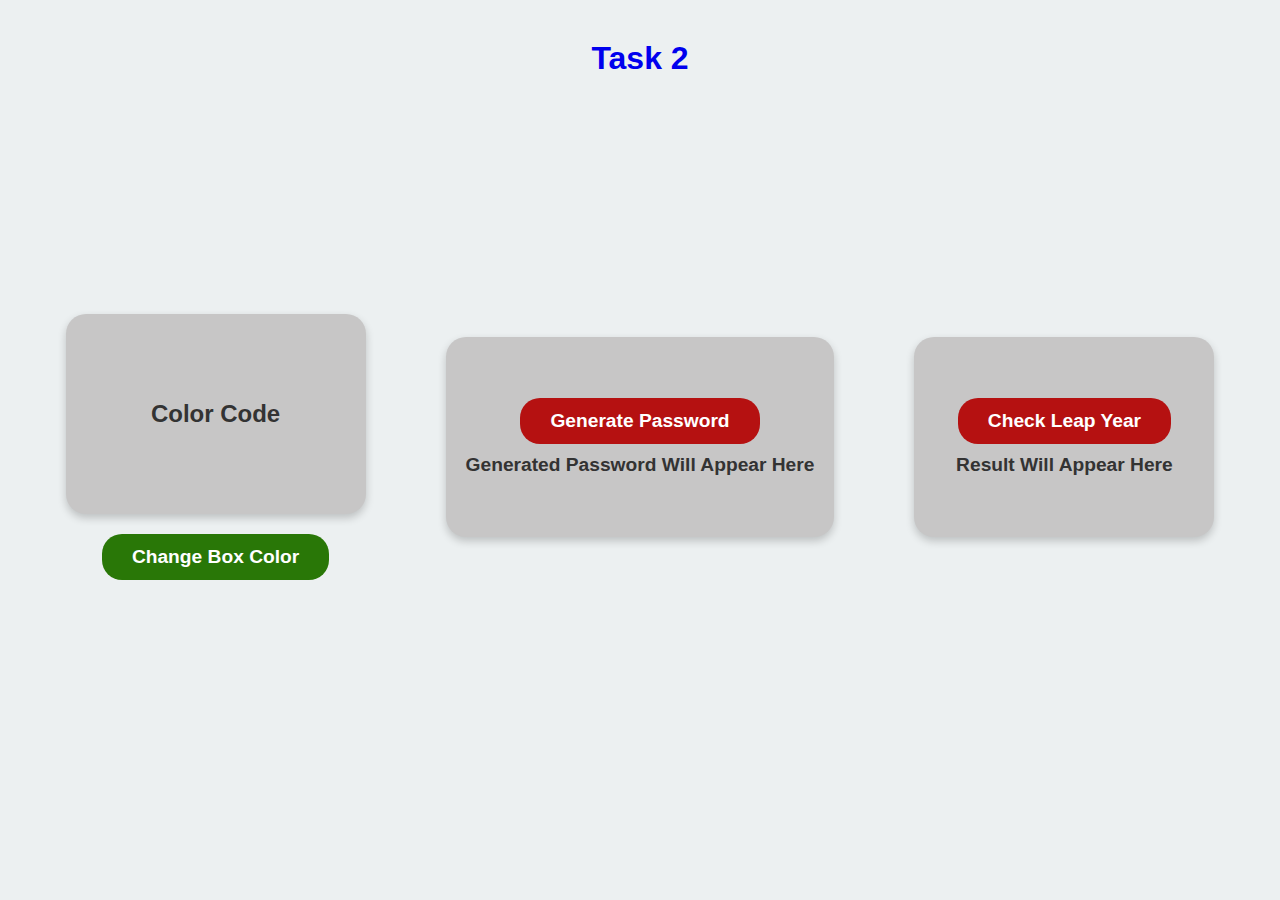
<file: index.html>
<!DOCTYPE html>
<html lang="en">

<head>
  <meta charset="UTF-8">
  <meta name="viewport" content="width=device-width, initial-scale=1.0">
  <title>JavaScript Assignments</title>
  <link rel="stylesheet" href="./styles.css">
</head>

<body>
  <h1 class="link"><a href="./task.html">Task 2</a></h1>
  <div class="container">
    <div class="main">
      <div id="box">
        <h1 id="color-code">Color Code</h1>
      </div>
      <button class="btn" onclick="ChangeColor()">Change Box Color</button>
    </div>

    <div class="main-2">
      <div class="box-2">
        <button class="btn-2" onclick="GeneratePassword()">Generate Password</button>
        <p id="generatedpass">Generated Password Will Appear Here</p>
      </div>
    </div>

    <div class="main-2">
      <div class="box-2">
        <button class="btn-2" onclick="CheckLeap()">Check Leap Year</button>
        <p id="generatedyears">Result Will Appear Here</p>
      </div>
    </div>



   

  </div>
  <script src="./script.js"></script>
</body>

</html>
</file>
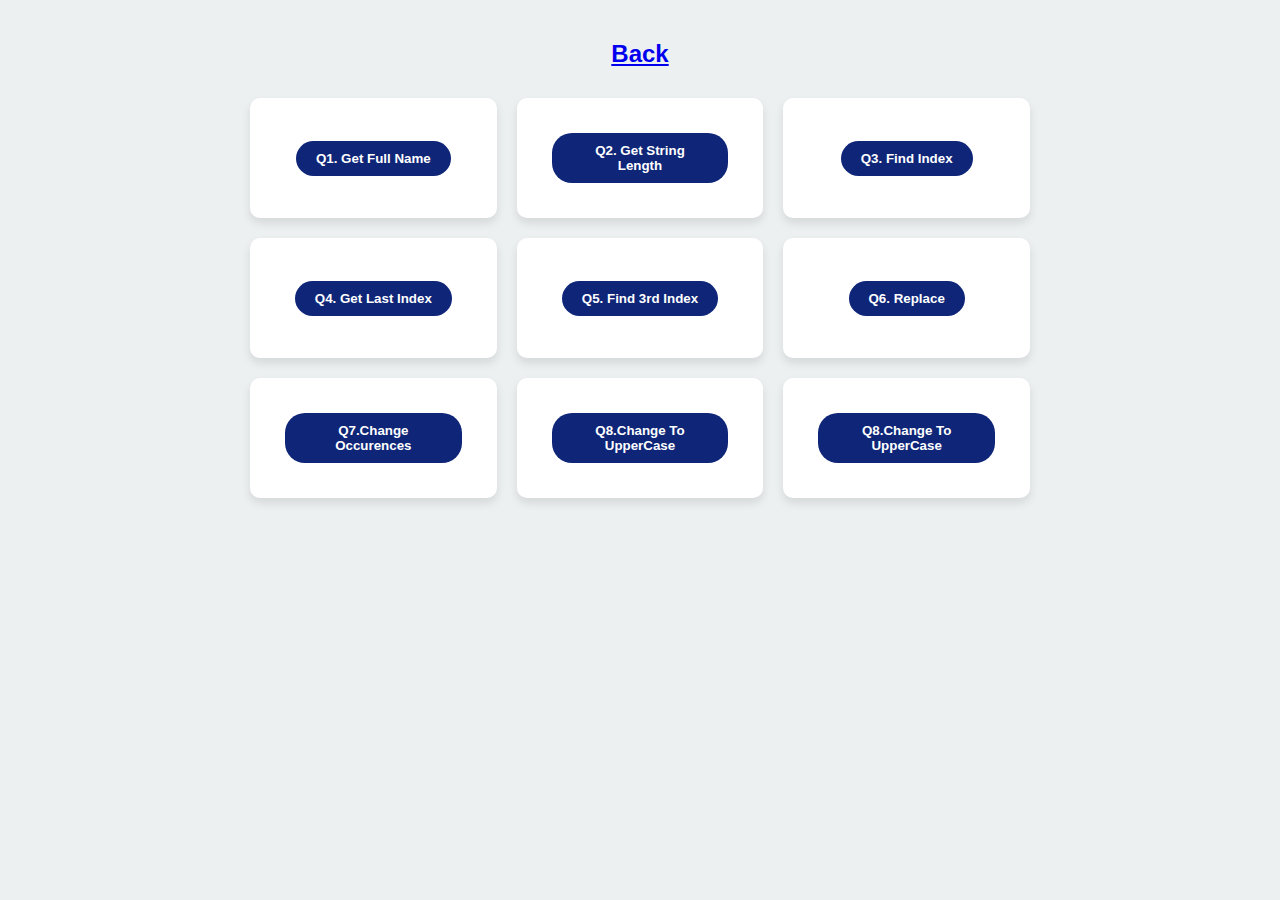
<file: task.html>
<!DOCTYPE html>
<html lang="en">
<head>
  <meta charset="UTF-8">
  <meta name="viewport" content="width=device-width, initial-scale=1.0">
  <title>Task</title>
  <link rel="stylesheet" href="./styles.css">
</head>
<body>
    <h2><a href="./index.html">Back</a></h2>
    
    <div class="container-2">
      <div class="box">
        <button onclick="GetFullName()" class="btn-4">Q1. Get Full Name</button>
      </div>
      <div class="box">
        <button onclick="stringLength()" class="btn-4">Q2. Get String Length</button>
      </div>
      <div class="box">
        <button onclick="findIndex()" class="btn-4">Q3. Find Index</button>
      </div>
      <div class="box">
        <button onclick="lastIndex()" class="btn-4">Q4. Get Last Index</button>
      </div>
      <div class="box">
        <button onclick="find3rdIndex()" class="btn-4">Q5. Find 3rd Index</button>
      </div>
      <div class="box">
        <button onclick="replace()" class="btn-4">Q6. Replace</button>
      </div>
      <div class="box">
        <button onclick="occurrences()" class="btn-4">Q7.Change Occurences</button>
      </div>
      <div class="box">
        <button onclick="upperCase()" class="btn-4">Q8.Change To UpperCase</button>
      </div>
      <div class="box">
        <button onclick="upperCase()" class="btn-4">Q8.Change To UpperCase</button>
      </div>  
    </div>
      
    
    <script src="./script.js"></script>
</body>
</html>
</file>
<file: styles.css>
* {
  margin: 0px;
  padding: 0;
  box-sizing: border-box;
  font-family: 'Segoe UI', Tahoma, Geneva, Verdana, sans-serif;
}

.link a {
  text-decoration: none;
}

.link {
  padding-top: 20px;
  text-align: center;
}

body {
  background-color: #f4f4f9;
}

.container {
  display: flex;
  justify-content: center;
  align-items: center;
  height: 80vh;
}

.main,
.main-2 {
  display: flex;
  flex-direction: column;
  align-items: center;
  justify-content: center;
  text-align: center;
  margin: 20px;
}

#box {
  margin: 20px;
  border-radius: 20px;
  padding: 20px;
  width: 300px;
  height: 200px;
  background-color: #c7c6c6;
  display: flex;
  flex-direction: column;
  justify-content: center;
  align-items: center;
  transition: all ease 0.3s;
  cursor: pointer;
  box-shadow: 0 4px 8px rgba(0, 0, 0, 0.2);
}

.box-2 {
  box-sizing: border-box;
  margin: 20px;
  border-radius: 20px;
  padding: 20px;
  min-width: 300px;
  height: 200px;
  background-color: #c7c6c6;
  display: flex;
  flex-direction: column;
  justify-content: center;
  align-items: center;
  transition: all ease 0.3s;
  cursor: pointer;
  box-shadow: 0 4px 8px rgba(0, 0, 0, 0.2);
  word-wrap: break-word;
  overflow-wrap: break-word;
  text-align: center;
}

.box-2 p {
  margin-top: 10px;
}

#box {
  background-color: #c7c6c6;
}

#box:hover {
  box-shadow: 0 6px 16px rgba(0, 0, 0, 0.2);
  transform: scale(1.05);
}

.btn,
.btn-2 {
  background-color: #297707;
  border: none;
  border-radius: 20px;
  padding: 12px 30px;
  font-size: 1.2em;
  color: white;
  font-weight: 600;
  cursor: pointer;
  transition: transform 0.3s ease;
}

.btn:hover,
.btn-2:hover,
.btn-3:hover {
  transform: scale(1.08);
}

.btn-2 {
  background-color: #b51111;
}
.btn-3{
  margin:20px 40px;
  border: none;
  border-radius: 20px;
  padding: 8px 20px;
  font-size: 1.2em;
  color: white;
  font-weight: 600;
  cursor: pointer;
  transition: transform 0.3s ease;
  background-color: #0e2578;
}
.box-2 p {
  font-size: 1.2em;
  color: #333;
  font-weight: bold;
}

#color-code {
  font-size: 1.5em;
  font-weight: bold;
  color: #333;
}

/*Css For Task Page*/

h2{
  text-align: center;
  padding-top: 20px;
}
.question{
  text-align: start;
  color: #333;
}

#name{
margin-left: 20px;
}

.btn-4{
  margin: 10px;
  border-radius: 20px;
  font-weight:bold;
  color: #fff;
  padding: 10px 20px;
  text-align: center;
  border: none;
  background-color: #0e2578;
}


.container-2 {
  flex-wrap: wrap;
  display: flex;
  justify-content: center;
  align-items: center;
}

/* Root Variables */
:root {
  --primary-color: #3498db;
  --secondary-color: #2c3e50;
  --bg-color: #ecf0f1;
  --box-bg: white;
  --box-hover: #dde6e9;
}

/* General Styles */
body {
  font-family: Arial, sans-serif;
  background-color: var(--bg-color);
  text-align: center;
  padding: 20px;
  margin: 0;
}

/* Container for Boxes (Grid Layout for Symmetry) */
.container-2 {
  display: grid;
  grid-template-columns: repeat(auto-fit, minmax(220px, 1fr)); /* Responsive Grid */
  gap: 20px;
  max-width: 800px;
  margin: 20px auto; /* Centering the Grid */
  padding: 10px;
}

/* Box Styling */
.box {
  background-color: var(--box-bg);
  border-radius: 10px;
  padding: 25px;
  text-align: center;
  font-size: 18px;
  font-weight: bold;
  color: var(--secondary-color);
  box-shadow: 0 5px 10px rgba(0, 0, 0, 0.1);
  transition: transform 0.3s ease, box-shadow 0.3s ease, background-color 0.3s ease;
  cursor: pointer;
  min-height: 120px; /* Ensures equal height */
  display: flex;
  align-items: center;
  justify-content: center;
}

/* Hover Effect */
.box:hover {
  background-color: var(--box-hover);
  transform: scale(1.05);
  box-shadow: 0 8px 15px rgba(0, 0, 0, 0.15);
}

/* Responsive Design */
@media (max-width: 600px) {
  .container-2 {
    grid-template-columns: 1fr; /* One column on smaller screens */
  }
}
</file>
